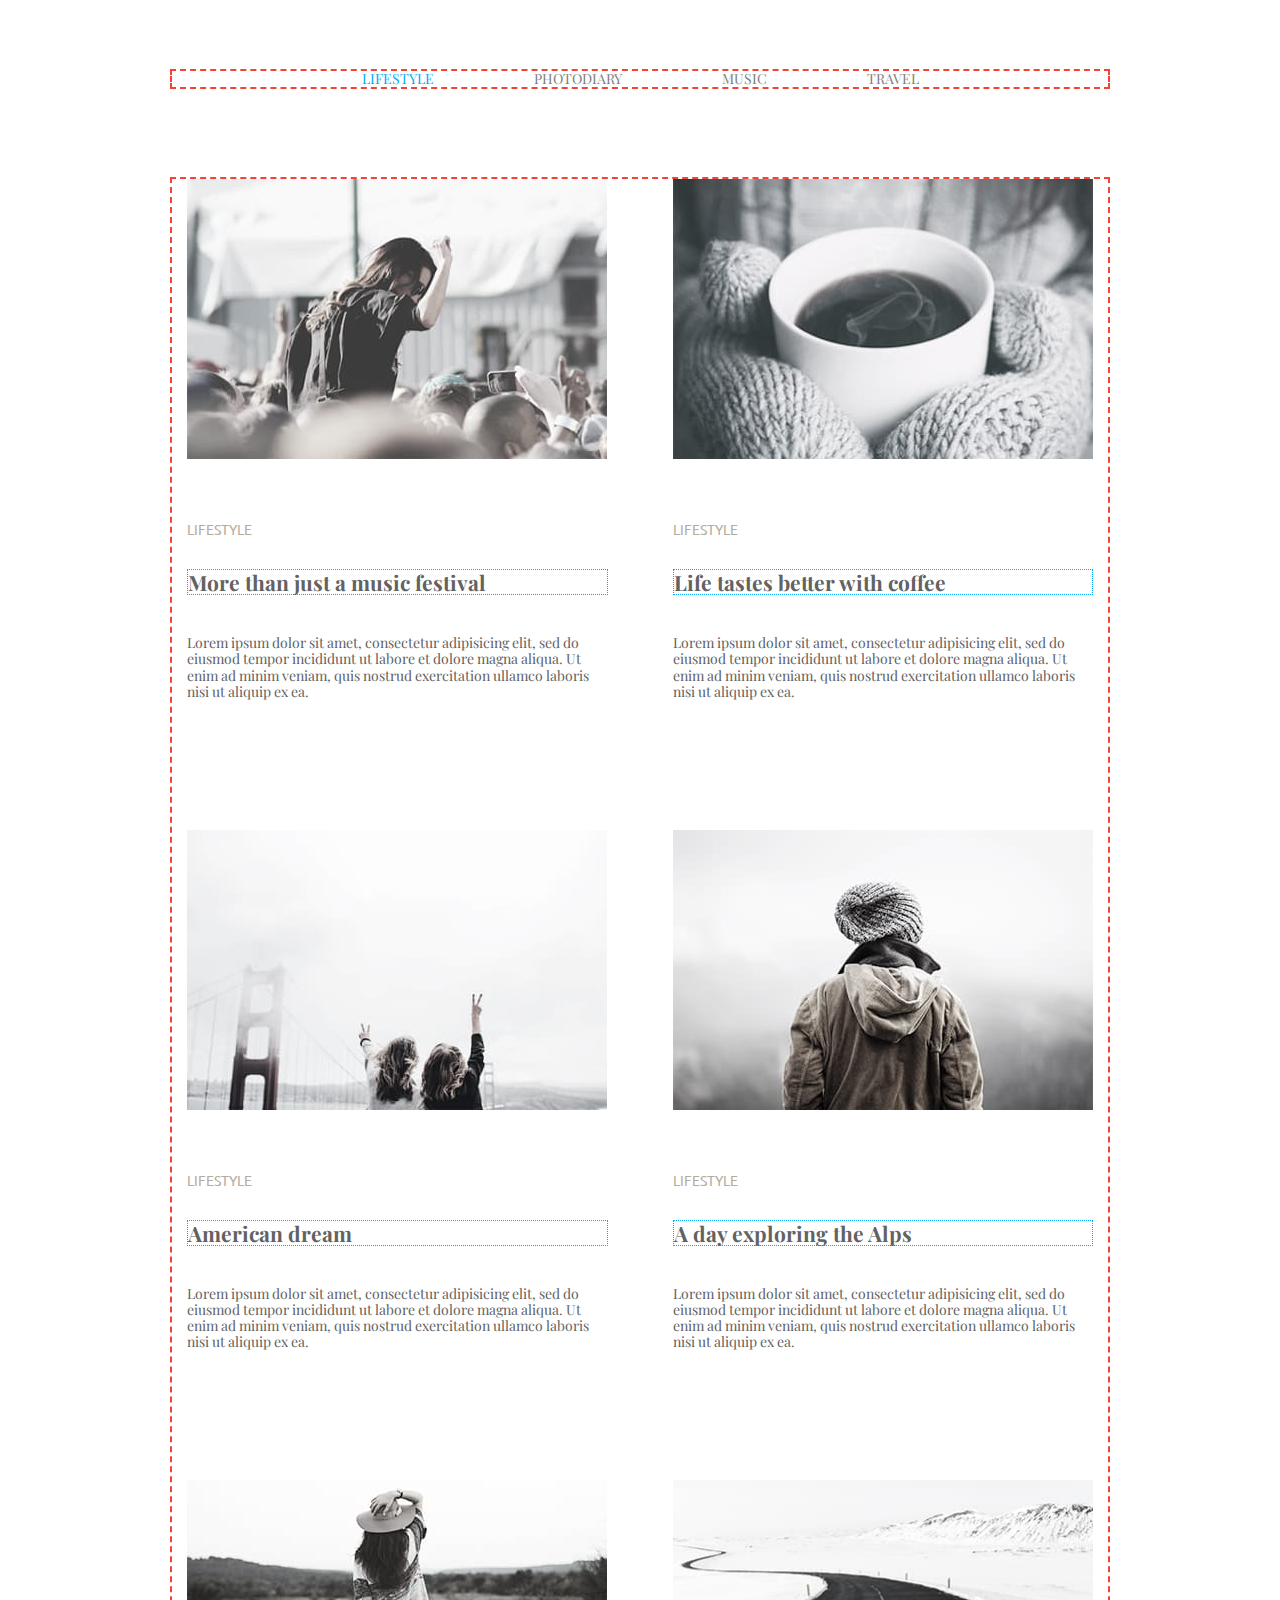
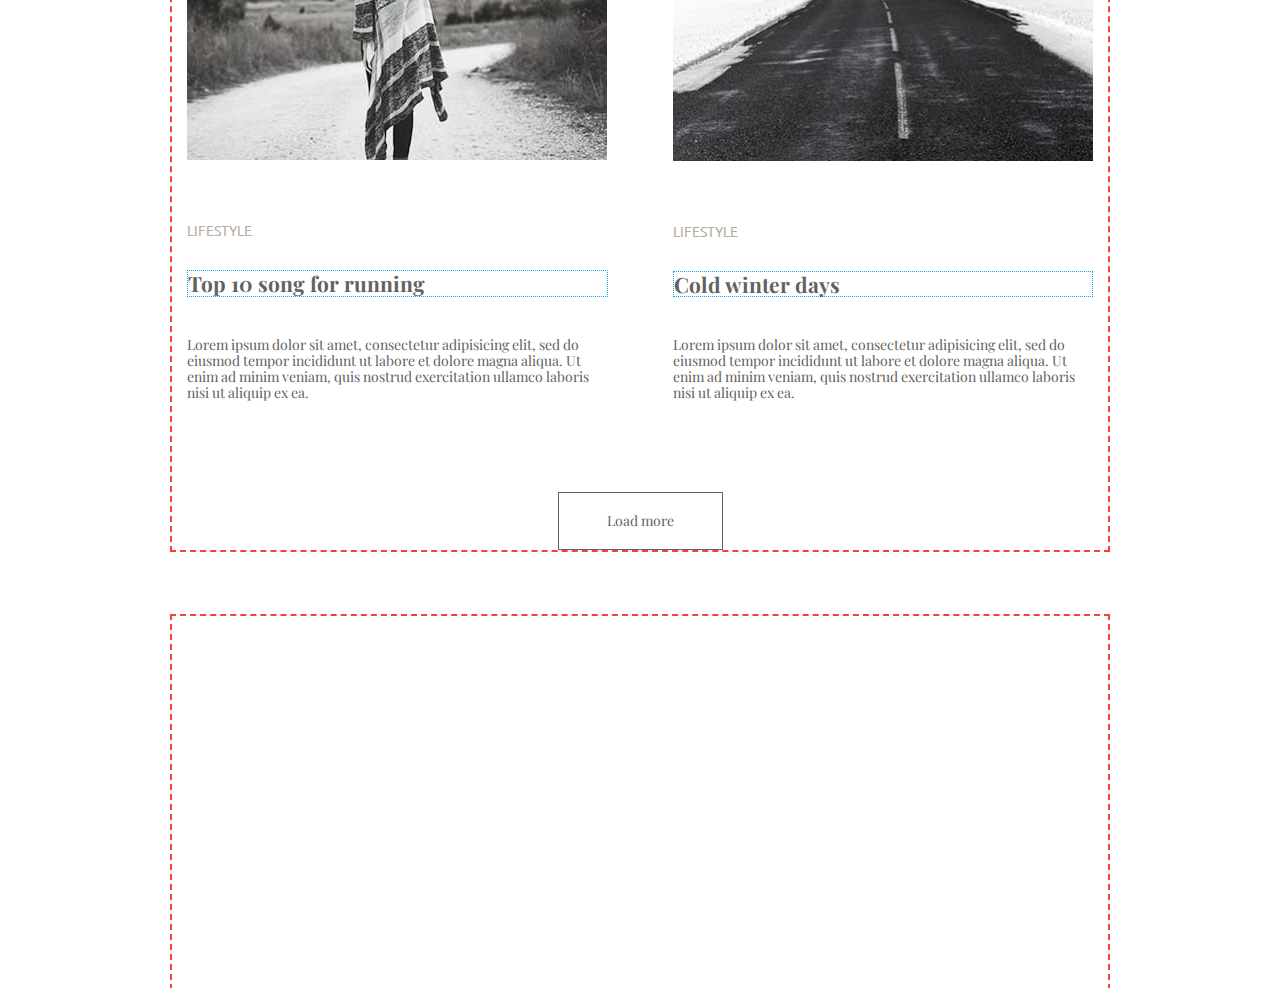
<file: index.html>
<!DOCTYPE html>
<html lang="en">
  <head>
    <meta charset="UTF-8" />
    <meta name="viewport" content="width=device-width, initial-scale=1.0" />
    <title>Fotoblog</title>
    <!-- стилі після title -->
    <link rel="preconnect" href="https://fonts.googleapis.com">
    <link rel="preconnect" href="https://fonts.gstatic.com" crossorigin>
    <link href="https://fonts.googleapis.com/css2?family=Playfair+Display&family=Ubuntu:wght@300&display=swap" rel="stylesheet">
    <link rel="stylesheet"
    href="https://cdnjs.cloudflare.com/ajax/libs/modern-normalize/1.1.0/modern-normalize.min.css" />
    <!-- <link rel="stylesheet" href="./css/style.css" /> -->

    <link rel="stylesheet" href="./css/main.min.css" />
  </head>
  <body>
    <!-- header -->
    <header class="header">
      <div class="container">
        <nav class="header-nav">
          <ul class="header-nav-list">
            <li class="header-nav-item">
              <a href="./index.html" class="header-nav-link current">LIFESTYLE</a>
            </li>
            <li class="header-nav-item">
              <a href="./fhotodiary.html" class="header-nav-link">PHOTODIARY</a>
            </li>
            <li class="header-nav-item">
              <a href="./music.html" class="header-nav-link">MUSIC</a>
            </li>
            <li class="header-nav-item">
              <a href="./index.html" class="header-nav-link">TRAVEL</a>
            </li>
          </ul>
        </nav>
      </div>
    </header>
    <!-- main -->
    <main class="gallery">
      <div class="container">
        <h1 class="visually-hidden">Fotoblog</h1>
      <ul class="gallery-list">
        <li class="gallery-item">
          <img src="./images/music_festival.jpg" class="gallery-photo" width="420"/>
          <p class="gallery-name">LIFESTYLE</p>
          <h2 class="gallery-title">More than just a music festival</h2>
          <p class="gallery-description">
            Lorem ipsum dolor sit amet, consectetur adipisicing elit, sed do
            eiusmod tempor incididunt ut labore et dolore magna aliqua. Ut enim
            ad minim veniam, quis nostrud exercitation ullamco laboris nisi ut
            aliquip ex ea.
          </p>
        </li>
        <li class="gallery-item">
          <img src="./images/coffe.jpg" class="gallery-photo" width="420"/>
          <p class="gallery-name">LIFESTYLE</p>
          <h2 class="gallery-title">Life tastes better with coffee</h2>
          <p class="gallery-description">
            Lorem ipsum dolor sit amet, consectetur adipisicing elit, sed do
            eiusmod tempor incididunt ut labore et dolore magna aliqua. Ut enim
            ad minim veniam, quis nostrud exercitation ullamco laboris nisi ut
            aliquip ex ea.
          </p>
        </li>
        <li class="gallery-item">
          <img src="./images/dream.jpg" class="gallery-photo" width="420"/>
          <p class="gallery-name">LIFESTYLE</p>
          <h2 class="gallery-title">American dream</h2>
          <p class="gallery-description">
            Lorem ipsum dolor sit amet, consectetur adipisicing elit, sed do
            eiusmod tempor incididunt ut labore et dolore magna aliqua. Ut enim
            ad minim veniam, quis nostrud exercitation ullamco laboris nisi ut
            aliquip ex ea.
          </p>
        </li>
        <li class="gallery-item">
          <img src="./images/alps.jpg" class="gallery-photo" width="420"/>
          <p  class="gallery-name">LIFESTYLE</p>
          <h2 class="gallery-title">A day exploring the Alps</h2>
          <p class="gallery-description">
            Lorem ipsum dolor sit amet, consectetur adipisicing elit, sed do
            eiusmod tempor incididunt ut labore et dolore magna aliqua. Ut enim
            ad minim veniam, quis nostrud exercitation ullamco laboris nisi ut
            aliquip ex ea.
          </p>
        </li>
        <li class="gallery-item">
          <img src="./images/songs.jpg" class="gallery-photo" width="420"/>
          <p  class="gallery-name">LIFESTYLE</p>
          <h2 class="gallery-title">Top 10 song for running</h2>
          <p class="gallery-description">
            Lorem ipsum dolor sit amet, consectetur adipisicing elit, sed do
            eiusmod tempor incididunt ut labore et dolore magna aliqua. Ut enim
            ad minim veniam, quis nostrud exercitation ullamco laboris nisi ut
            aliquip ex ea.
          </p>
        </li>
        <li class="gallery-item">
          <img src="./images/winter.jpg" class="gallery-photo" width="420"/>
          <p class="gallery-name">LIFESTYLE</p>
          <h2 class="gallery-title">Cold winter days</h2>
          <p class="gallery-description">
            Lorem ipsum dolor sit amet, consectetur adipisicing elit, sed do
            eiusmod tempor incididunt ut labore et dolore magna aliqua. Ut enim
            ad minim veniam, quis nostrud exercitation ullamco laboris nisi ut
            aliquip ex ea.
          </p>
        </li>
      </ul>
      <button class="gallery-btn">Load more</button>
      </div>
    </main>

    <!-- footer -->
    <footer>
      <!-- <ul class="features">
         <li class="icon icon-facebook"></li>
         <li class="icon icon-github"></li>
         <li class="icon icon-linkedin"></li>
         <li class="icon icon-twitter"></li>
      </ul> -->

      <!-- <div class="responsive-container adaptive-container">
        <ul class="responsive-list adaptive-list">
          <li class="responsive-item adaptive-item"></li>
          <li class="responsive-item adaptive-item"></li>
          <li class="responsive-item adaptive-item"></li>
          <li class="responsive-item adaptive-item"></li>
        </ul>
      </div> -->
      <div class="container">
        <!-- <div class="grid-test">
          <div class="grid-Header">Header</div>
          <div class="grid-Main">Main</div>
          <div class="grid-Sidebar">Sidebar</div>
          <div class="grid-footer">footer</div>
        </div> -->
        <div class="grid-container">
          <!-- <div class="grid-element">sdfgfhvfsdx</div>
          <div class="grid-element">sdfgfhvfsdx</div>
          <div class="grid-element">sdfgfhvfsdx</div>
          <div class="grid-element">sdfgfhvfsdx</div> -->
          <!-- <div class="grid-element">sdfgfhvfsdx</div> -->
          <!-- <div class="grid-element">sdfgfhvfsdx</div>
          <div class="grid-element">sdfgfhvfsdx</div>
          <div class="grid-element">sdfgfhvfsdx</div>
          <div class="grid-element">sdfgfhvfsdx</div>
          <div class="grid-element">sdfgfhvfsdx</div>
          <div class="grid-element">sdfgfhvfsdx</div>
          <div class="grid-element">sdfgfhvfsdx</div>
          <div class="grid-element">sdfgfhvfsdx</div> -->
        </div>
        <!-- респонсивну розмітку в CSS Grid -->
        <!-- <div class="grid-cont">
          <div class="grid-el">sdfgfhvfsdx</div>
          <div class="grid-el">sdfgfhvfsdx</div>
          <div class="grid-el">sdfgfhvfsdx</div>
          <div class="grid-el">sdfgfhvfsdx</div>
          <div class="grid-el">sdfgfhvfsdx</div>
          <div class="grid-el">sdfgfhvfsdx</div>
          <div class="grid-el">sdfgfhvfsdx</div>
          <div class="grid-el">sdfgfhvfsdx</div>
          <div class="grid-el">sdfgfhvfsdx</div>
          
        </div> -->
      </div>
    </footer>
  </body>
</html>
</file>
<file: css/style.css>
:root {
    --main-text-color: #626262;
    --secondary-text-color: #B4AD9E;
    --nav-list-color: #7D7D7D;
    --accent-color: #03A9F4;
    --bg-color: #ffffff;
    --main-text-size: 14px;
    --title-text-size: 30px;
}

body {
    background-color: var(--bg-color);
    font-family: "Playfair Display", serif;
    font-size: var(--main-text-size);
    color: var(--main-text-color);
}

h1, h2, h3, h4, p {
    margin: 0;
}

ul {
    margin: 0;
    padding: 0;
    list-style-type: none;
}

address {
    font-style: normal;
}


a {
    text-decoration: none;
    color: currentColor;
}

/* .link {
    color: inherit;
    text-decoration: none;
} */

img {
    display: block;
    max-width: 100%;
    height: auto;
}

.visually-hidden {
    position: absolute;
    white-space: nowrap;
    width: 1px;
    height: 1px;
    overflow: hidden;
    border: 0;
    padding: 0;
    clip: rect(0 0 0 0);
    clip-path: inset(50%);
    margin: -1px;
  }

.container {
    /* max-width: 936px; */
    width: 936px;
    margin: 0 auto;
    /* margin-left: auto;
    margin-right: auto; */
    padding: 0 15px;
    
    outline: 2px dashed #f44336;
}

.header {
    padding-top: 71px;
    padding-bottom: 92px;
}

.header-nav-list {
    width: 555px;
    margin: 0 auto;
    display: flex;
    gap: 100px;
    justify-content: center;
}

.header-nav-link {
    color: var(--nav-list-color);
}

.header-nav-link.current {
    color: var(--accent-color);
}

.gallery {
    padding-bottom: 66px;
}

.gallery-list {
    display: flex;
    flex-wrap: wrap;
    margin-bottom: 90px;

    /* 1 v - gap */
    column-gap: 65px;
    row-gap: 130px;
    
    /*  4 v - space-beetween -проміжок, якщо не рівна кількість    */

    /*3 відємні марджини */
    /* margin: -65px -32px; */
}

.gallery-item {
    width: calc((100% - 65px) / 2);
    /* width: 420px; */

    /* 3 відємні марджини */
   /* margin: 65px 32px; */
}

/* 2v - nth-child with 0*/
/* .gallery-item {
    margin-bottom: 130px;
}
.gallery-item:nth-child(2n) {
    margin-left: 65px;
}
.gallery-item:nth-last-child(-n + 2) {
    margin-bottom: 0px;
} */

/* 2v - nth-child */
/* 1 */
/* .gallery-item:nth-child(2n) {
    margin-left: 65px;
} 
.gallery-item:nth-last-child(n + 3) {
    margin-bottom: 130px;
} */
/* 2 */
/* .gallery-item:nth-child(2n + 1) {
    margin-right: 65px;
}
.gallery-item:not(:nth-last-child(-n + 2)) {
    margin-bottom: 130px;
} */

.gallery-photo {
    margin-bottom: 62px;
}

.gallery-name {
    margin-bottom: 32px;
    font-family: "Ubuntu", sans-serif;
    color: var(--secondary-text-color);
}

.gallery-title {
    margin-bottom: 40px;
}

.gallery-btn {
    display: block;
    margin: auto;
    padding: 20px 48px;
    border: 1px solid var(--main-text-color);
    outline: none;
    background-color: transparent;
    cursor: pointer;
    font-weight: 400;
    font-size: 14px;
    text-align: center;
    color: var(--main-text-color);
    background-color: var(--bg-color);
}
</file>
<file: css/main.min.css>
.gallery-title{border:1px dotted #03a9f4}.customers{padding-top:60px;padding-bottom:60px}@media screen and (min-width: 1200px){.customers{padding-top:94px;padding-bottom:94px}}body{background-color:#fff;font-family:"Playfair Display",serif;font-size:14px;color:#626262}.visually-hidden{position:absolute;white-space:nowrap;width:1px;height:1px;overflow:hidden;border:0;padding:0;clip:rect(0 0 0 0);-webkit-clip-path:inset(50%);clip-path:inset(50%);margin:-1px}.container{width:296px;margin:0 auto;padding:0 15px;outline:2px dashed #f44336}@media screen and (min-width: 768px){.container{width:736px}}@media screen and (min-width: 1200px){.container{width:936px}}h1,h2,h3,h4,p{margin:0}ul{margin:0;padding:0;list-style-type:none}address{font-style:normal}a{text-decoration:none;color:currentColor}img{display:block;max-width:100%;height:auto}.header{padding-top:71px;padding-bottom:92px}@media screen and (max-width: 1199px){.header{padding-top:40px;padding-bottom:40px}}.header-nav-list{display:-webkit-box;display:-ms-flexbox;display:flex;gap:100px;-webkit-box-pack:center;-ms-flex-pack:center;justify-content:center}@media screen and (min-width: 768px){.header-nav-list{gap:50px}}@media screen and (min-width: 1200px){.header-nav-list{gap:100px}}@media screen and (max-width: 767px){.header-nav-list{-ms-flex-wrap:wrap;flex-wrap:wrap;row-gap:12px;-webkit-column-gap:40px;-moz-column-gap:40px;column-gap:40px}}.header-nav-link{color:#7d7d7d}.header-nav-link.current{color:#03a9f4}.gallery{padding-bottom:66px}.gallery-item{width:calc((100% - 65px)/2)}@media screen and (max-width: 767px){.gallery-item{width:100%;margin-bottom:28px}}.gallery-photo{margin-bottom:62px}.gallery-list{margin-bottom:90px}@media screen and (min-width: 768px){.gallery-list{display:-webkit-box;display:-ms-flexbox;display:flex;-ms-flex-wrap:wrap;flex-wrap:wrap;-webkit-column-gap:65px;-moz-column-gap:65px;column-gap:65px;row-gap:130px}}.gallery-name{margin-bottom:32px;font-family:"Ubuntu",sans-serif;color:#b4ad9e}.gallery-title{margin-bottom:40px}.gallery-btn{border:1px solid #626262;outline:none;background-color:rgba(0,0,0,0);cursor:pointer;font-weight:400;font-size:14px;display:block;margin:auto;padding:20px 48px;text-align:center;color:#626262;background-color:#fff}.icon{width:100px;height:100px}.icon-facebook{background-image:url("../images/facebook.svg")}.icon-github{background-image:url("../images/github.svg")}.icon-linkedin{background-image:url("../images/linkedin.svg")}.icon-twitter{background-image:url("../images/twitter.svg")}.grid-container{display:grid;grid-template-columns:200px 200px 200px;grid-template-rows:200px 152px;gap:20px;-webkit-column-gap:18px;-moz-column-gap:18px;column-gap:18px;row-gap:20px;gap:20px 18px;grid-auto-rows:100px;grid-auto-rows:100px 50px;grid-auto-flow:row}.grid-element{background-color:bisque}.grid-cont{display:grid;gap:20px;grid-template-columns:repeat(auto-fill, minmax(150px, 1fr));grid-template-columns:repeat(auto-fit, minmax(150px, 1fr));background-color:#7fffd4}.grid-el{background-color:#ac7fff}.grid-element:first-child{grid-column:1/2;grid-row:1/3}.grid-element:nth-child(2){grid-column:2/3;grid-row:1/2}.grid-element:nth-child(3){grid-column:3/4;grid-row:1/2}.grid-element:nth-child(4){grid-column:2/4;grid-row:2/3}.grid-test{display:grid;grid-template-columns:repeat(4, 1fr);gap:20px}.grid-test>div{background-color:aqua}.grid-Header{grid-column:1/5;grid-row:1/2}.grid-Main{grid-column:1/3;grid-row:2/3}.grid-Sidebar{grid-column:4/5;grid-row:2/3}.grid-footer{grid-column:1/5;grid-row:3/4}.grid-test{display:grid;grid-template-columns:repeat(4, 1fr);gap:20px;grid-template-areas:"a a a a" "b b . c" "d d d d"}@media(max-width: 767px){.grid-test{grid-template-areas:"c a a a" "c b b b" "c d d d"}}.grid-test>div{background-color:aqua}.grid-Header{grid-area:a}.grid-Main{grid-area:b}.grid-Sidebar{grid-area:c}.grid-footer{grid-area:d}/*# sourceMappingURL=main.min.css.map */
</file>
